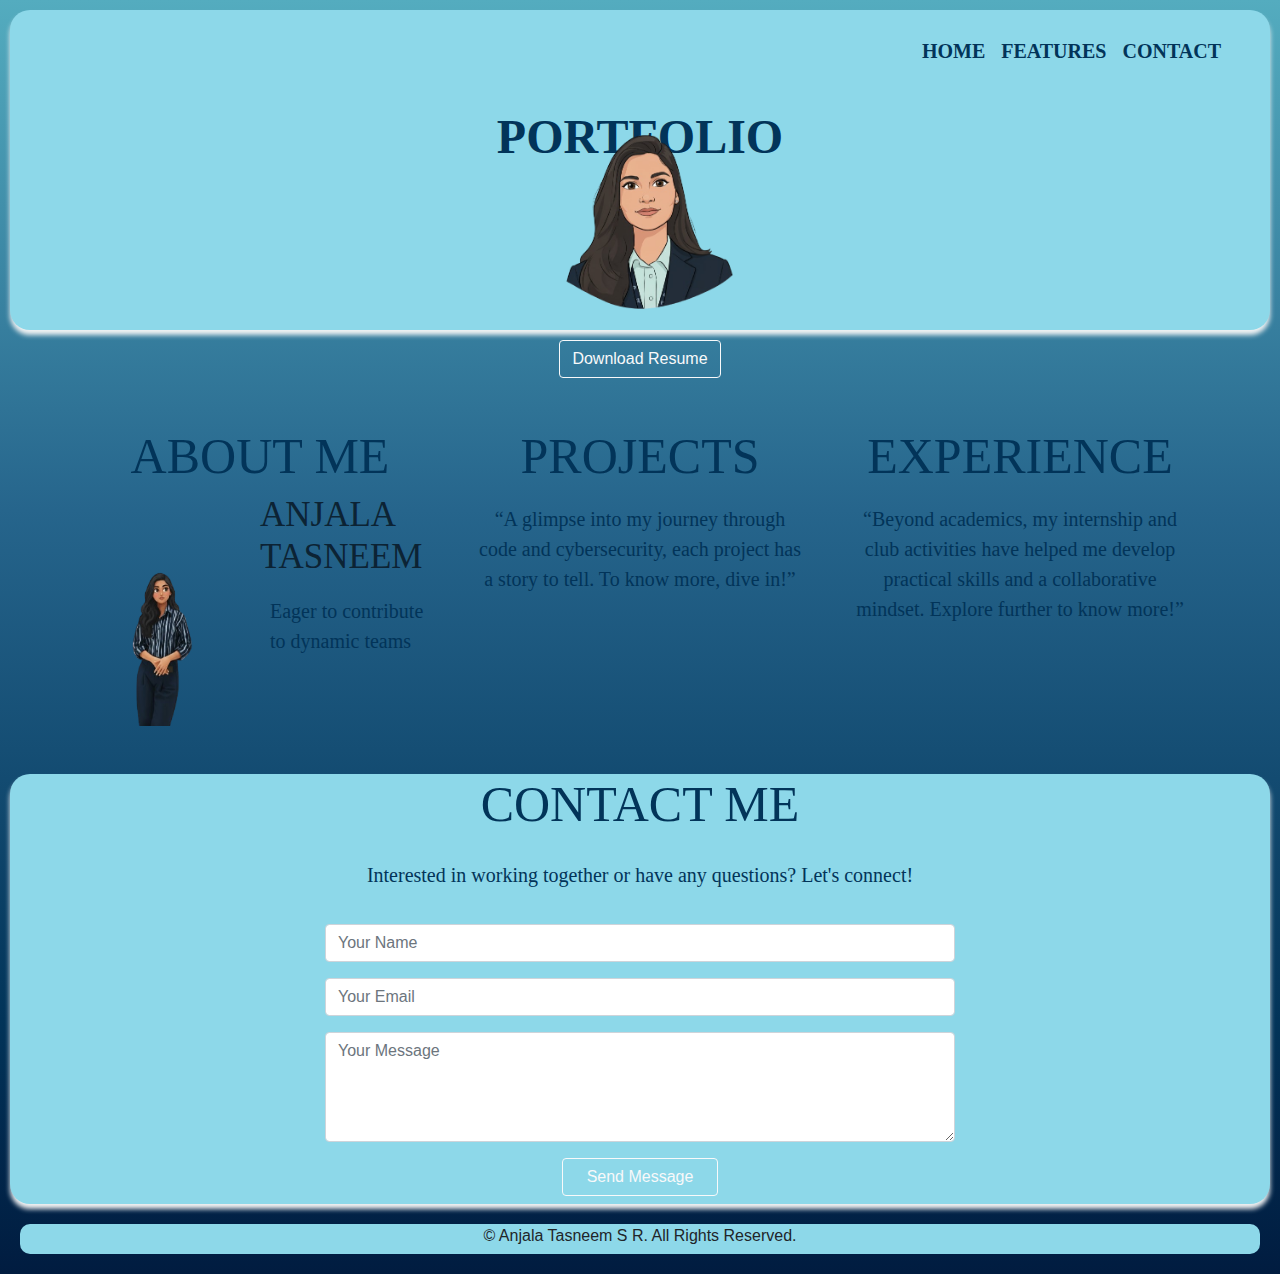
<file: index.html>
<!DOCTYPE html>
<html lang="en">
<head>
    <meta charset="UTF-8">
    <meta name="viewport" content="width=device-width, initial-scale=1.0">
    <link rel="stylesheet" href="css/style.css">
    <link rel="stylesheet" href="https://cdn.jsdelivr.net/npm/bootstrap@4.4.1/dist/css/bootstrap.min.css" integrity="sha384-Vkoo8x4CGsO3+Hhxv8T/Q5PaXtkKtu6ug5TOeNV6gBiFeWPGFN9MuhOf23Q9Ifjh" crossorigin="anonymous">
    <title>Document</title>
</head>
<body>
    <header>
    <div class="top ">
             <!-- navbar -->
              <nav class="navbar navbar-expand-lg bg-transparent">
  <div class="container-fluid">
    <button class="navbar-toggler" type="button" data-bs-toggle="collapse" data-bs-target="#navbarNav" aria-controls="navbarNav" aria-expanded="false" aria-label="Toggle navigation">
      <span class="navbar-toggler-icon"></span>
    </button>
    <div class="collapse navbar-collapse" id="navbarNav">
      <ul class="navbar-nav ">
        <li class="nav-item">
          <a class="nav-link active " aria-current="page" href="#cont">HOME</a>
        </li>
        <li class="nav-item">
          <a class="nav-link" href="#f">FEATURES</a>
        </li>
        <li class="nav-item ">
          <a class="nav-link" href="#contact" >CONTACT</a>
        </li>
      </ul>
    </div>
  </div>
</nav>
<!-- image above text -->
<div class="container" id ="cont"> 
  <img src="image/profile.png" class="portrait" alt="Portrait">
  <h1 class="title">PORTFOLIO</h1>
</div>
</div>
 <div class="container text-center" id="cont">
      <a
        href="https://drive.google.com/file/d/1YJwx6gR1N3AQrS-cBKFmxNYqVz8BIVEZ/view?usp=sharing"
        class="btn btn-outline-light download-btn"
        download
      >
        <i class="fas fa-download"></i> Download Resume
      </a>
</header>
    <main>
     <div class="container my-5">
    <div class="main-box" id="f">
      <div class="row">
        <!-- ABOUT ME -->
        <div class="col-12 col-md-4 mb-4 mb-md-0">
          <div class="cnt text-center text-md-left">
            <h1>ABOUT ME</h1>
            <div class="text">
              <h3>ANJALA TASNEEM</h3>
              <p>
                Eager to contribute to dynamic teams 
              </p>
            </div>
            <div class="img text-center">
              <img src="image/about-img.png" alt="about me image" />
            </div>
          </div>
        </div>

        <!-- PROJECTS -->
        <div class="col-12 col-md-4 mb-4 mb-md-0">
          <a href="html/project.html">
            <div class="cnt text-center h-100">
              <h1>PROJECTS</h1>
              <p>
                “A glimpse into my journey through code and cybersecurity, each
                project has a story to tell. To know more, dive in!”
              </p>
            </div>
          </a>
        </div>

        <!-- EXPERIENCE -->
        <div class="col-12 col-md-4">
          <a href="html/experience.html">
            <div class="cnt text-center h-100">
              <h1>EXPERIENCE</h1>
              <p>
                “Beyond academics, my internship and club activities have helped
                me develop practical skills and a collaborative mindset. Explore
                further to know more!”
              </p>
            </div>
          </a>
        </div>
      </div>
    </div>
  </div>
      <!-- contact -->
     
          <section id="contact" class=" text-center">
    <div class="cont">
      <h2 class="section-title">CONTACT ME</h2>
      <p class="mt-3">Interested in working together or have any questions? Let's connect!</p>
      <form class="mt-4 mx-auto w-50">
        <input type="text" class="form-control mb-3" placeholder="Your Name">
        <input type="email" class="form-control mb-3" placeholder="Your Email">
        <textarea class="form-control mb-3" rows="4" placeholder="Your Message"></textarea>
        <button class="btn btn-outline-light px-4">Send Message</button>
      </form>
    </div>
  </section>

      
      <!-- footer content -->
      <footer class="futer text-center">
          &copy; <span id="year"></span> Anjala Tasneem S R. All Rights Reserved.
      </footer>
    </main>


   
<script src="https://code.jquery.com/jquery-3.4.1.slim.min.js" integrity="sha384-J6qa4849blE2+poT4WnyKhv5vZF5SrPo0iEjwBvKU7imGFAV0wwj1yYfoRSJoZ+n" crossorigin="anonymous"></script>
<script src="https://cdn.jsdelivr.net/npm/popper.js@1.16.0/dist/umd/popper.min.js" integrity="sha384-Q6E9RHvbIyZFJoft+2mJbHaEWldlvI9IOYy5n3zV9zzTtmI3UksdQRVvoxMfooAo" crossorigin="anonymous"></script>
<script src="https://cdn.jsdelivr.net/npm/bootstrap@4.4.1/dist/js/bootstrap.min.js" integrity="sha384-wfSDF2E50Y2D1uUdj0O3uMBJnjuUD4Ih7YwaYd1iqfktj0Uod8GCExl3Og8ifwB6" crossorigin="anonymous"></script>
</body>

</html>
</file>
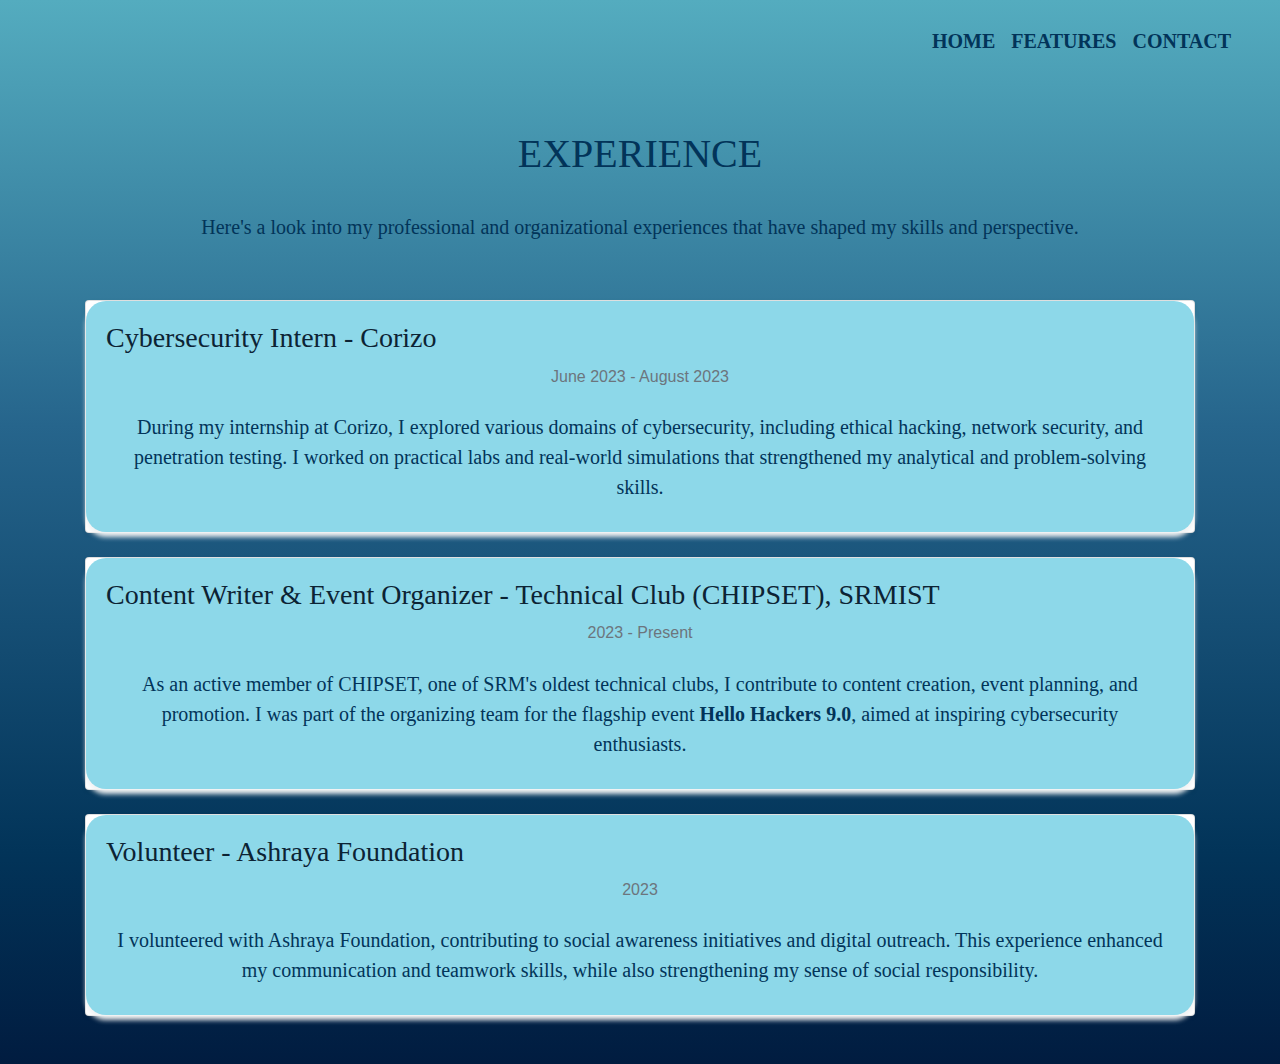
<file: html/experience.html>
<!DOCTYPE html>
<html lang="en">
<head>
    <meta charset="UTF-8">
    <meta name="viewport" content="width=device-width, initial-scale=1.0">
    <title>Experience</title>
    <link rel="stylesheet" href="../css/style.css">
    <link rel="stylesheet" href="https://cdn.jsdelivr.net/npm/bootstrap@4.4.1/dist/css/bootstrap.min.css" integrity="sha384-Vkoo8x4CGsO3+Hhxv8T/Q5PaXtkKtu6ug5TOeNV6gBiFeWPGFN9MuhOf23Q9Ifjh" crossorigin="anonymous">
</head>
<body>

<header>
  <nav class="navbar navbar-expand-lg bg-transparent">
    <div class="container-fluid">
      <button class="navbar-toggler" type="button" data-bs-toggle="collapse" data-bs-target="#navbarNav" 
      aria-controls="navbarNav" aria-expanded="false" aria-label="Toggle navigation">
        <span class="navbar-toggler-icon"></span>
      </button>
      <div class="collapse navbar-collapse" id="navbarNav">
        <ul class="navbar-nav ml-auto">
          <li class="nav-item"><a class="nav-link" href="index.html#cont">HOME</a></li>
          <li class="nav-item"><a class="nav-link" href="index.html#grid1">FEATURES</a></li>
          <li class="nav-item"><a class="nav-link" href="index.html#contact">CONTACT</a></li>
        </ul>
      </div>
    </div>
  </nav>
</header>

<main class="container mt-5 mb-5">
  <h1 class="text-center mb-4">EXPERIENCE</h1>
  <p class="text-center mb-5">Here's a look into my professional and organizational experiences that have shaped my skills and perspective.</p>

  <!-- Internship Experience -->
  <div class="card mb-4 shadow-sm">
    <div class="card-body">
      <h3 class="card-title">Cybersecurity Intern - Corizo</h3>
      <h6 class="text-muted">June 2023 - August 2023</h6>
      <p class="card-text mt-3">
        During my internship at Corizo, I explored various domains of cybersecurity, including ethical hacking, network security, 
        and penetration testing. I worked on practical labs and real-world simulations that strengthened my analytical and problem-solving skills.
      </p>
    </div>
  </div>

  <!-- Club / Organizational Experience -->
  <div class="card mb-4 shadow-sm">
    <div class="card-body">
      <h3 class="card-title">Content Writer & Event Organizer - Technical Club (CHIPSET), SRMIST</h3>
      <h6 class="text-muted">2023 - Present</h6>
      <p class="card-text mt-3">
        As an active member of CHIPSET, one of SRM's oldest technical clubs, I contribute to content creation, event planning, and promotion.
        I was part of the organizing team for the flagship event <strong>Hello Hackers 9.0</strong>, aimed at inspiring cybersecurity enthusiasts.
      </p>
    </div>
  </div>

  <!-- NGO Experience -->
  <div class="card mb-4 shadow-sm">
    <div class="card-body">
      <h3 class="card-title">Volunteer - Ashraya Foundation</h3>
      <h6 class="text-muted">2023</h6>
      <p class="card-text mt-3">
        I volunteered with Ashraya Foundation, contributing to social awareness initiatives and digital outreach. 
        This experience enhanced my communication and teamwork skills, while also strengthening my sense of social responsibility.
      </p>
    </div>
  </div>
</main>
<script src="https://code.jquery.com/jquery-3.4.1.slim.min.js" integrity="sha384-J6qa4849blE2+poT4WnyKhv5vZF5SrPo0iEjwBvKU7imGFAV0wwj1yYfoRSJoZ+n" crossorigin="anonymous"></script>
<script src="https://cdn.jsdelivr.net/npm/popper.js@1.16.0/dist/umd/popper.min.js" integrity="sha384-Q6E9RHvbIyZFJoft+2mJbHaEWldlvI9IOYy5n3zV9zzTtmI3UksdQRVvoxMfooAo" crossorigin="anonymous"></script>
<script src="https://cdn.jsdelivr.net/npm/bootstrap@4.4.1/dist/js/bootstrap.min.js" integrity="sha384-wfSDF2E50Y2D1uUdj0O3uMBJnjuUD4Ih7YwaYd1iqfktj0Uod8GCExl3Og8ifwB6" crossorigin="anonymous"></script>
</body>
</html>
</file>
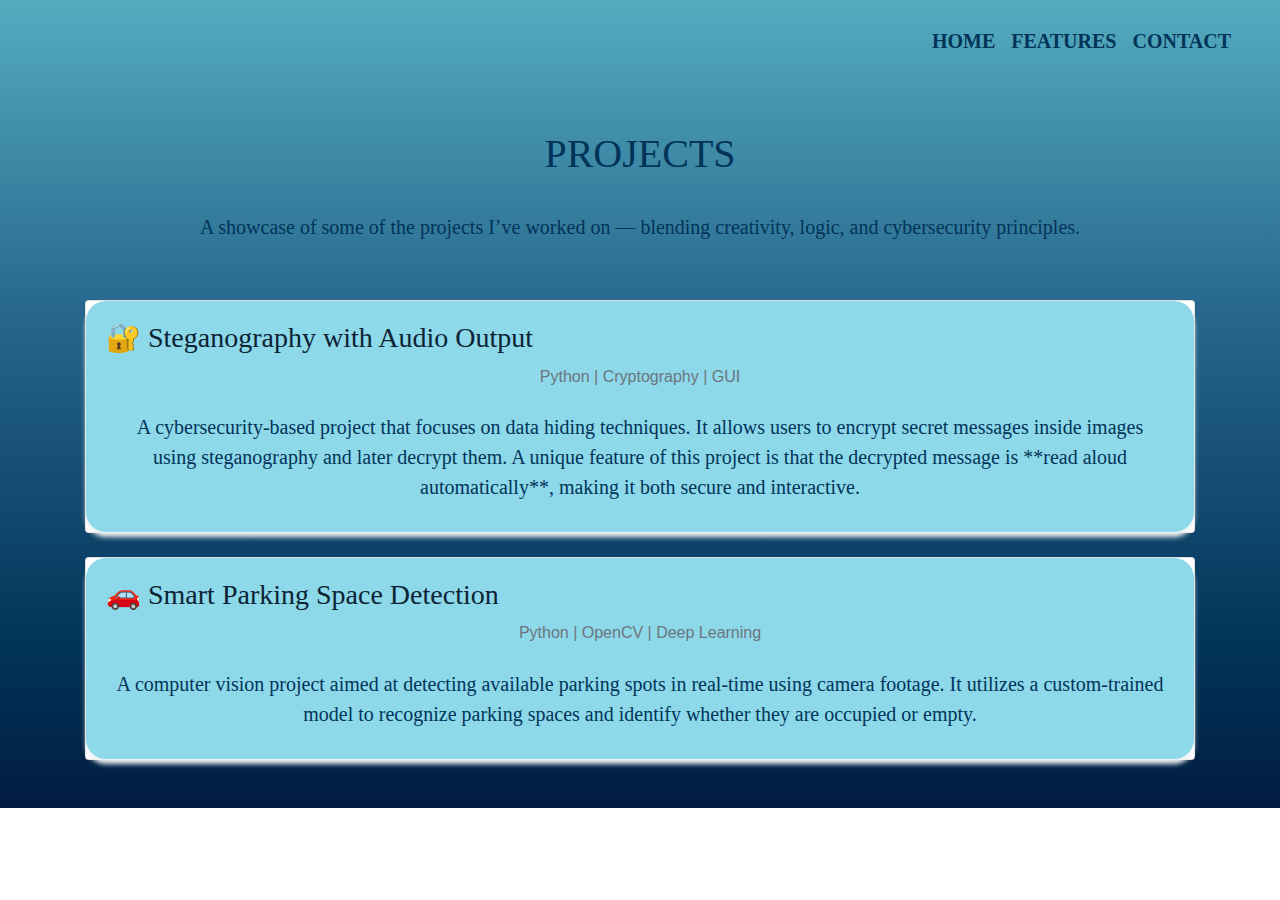
<file: html/project.html>
<!DOCTYPE html>
<html lang="en">
<head>
  <meta charset="UTF-8">
  <meta name="viewport" content="width=device-width, initial-scale=1.0">
  <title>Projects | Anjala Tasneem</title>
  <link rel="stylesheet" href="../css/style.css">
  <link rel="stylesheet" href="https://cdn.jsdelivr.net/npm/bootstrap@4.4.1/dist/css/bootstrap.min.css"
    integrity="sha384-Vkoo8x4CGsO3+Hhxv8T/Q5PaXtkKtu6ug5TOeNV6gBiFeWPGFN9MuhOf23Q9Ifjh" crossorigin="anonymous">
</head>
<body>

<header>
  <nav class="navbar navbar-expand-lg bg-transparent">
    <div class="container-fluid">
      <button class="navbar-toggler" type="button" data-bs-toggle="collapse" data-bs-target="#navbarNav"
        aria-controls="navbarNav" aria-expanded="false" aria-label="Toggle navigation">
        <span class="navbar-toggler-icon"></span>
      </button>
      <div class="collapse navbar-collapse" id="navbarNav">
        <ul class="navbar-nav ml-auto">
          <li class="nav-item"><a class="nav-link" href="index.html#cont">HOME</a></li>
          <li class="nav-item"><a class="nav-link" href="index.html#grid1">FEATURES</a></li>
          <li class="nav-item"><a class="nav-link" href="index.html#contact">CONTACT</a></li>
        </ul>
      </div>
    </div>
  </nav>
</header>

<main class="container mt-5 mb-5">
  <h1 class="text-center mb-4">PROJECTS</h1>
  <p class="text-center mb-5">A showcase of some of the projects I’ve worked on — blending creativity, logic, and cybersecurity principles.</p>

  <!-- Project 1 -->
  <div class="card mb-4 shadow-sm">
    <div class="card-body">
      <h3 class="card-title">🔐 Steganography with Audio Output</h3>
      <h6 class="text-muted">Python | Cryptography | GUI</h6>
      <p class="card-text mt-3">
        A cybersecurity-based project that focuses on data hiding techniques. 
        It allows users to encrypt secret messages inside images using steganography and later decrypt them. 
        A unique feature of this project is that the decrypted message is **read aloud automatically**, 
        making it both secure and interactive.
      </p>
    </div>
  </div>

  <!-- Project 2 -->
  <div class="card mb-4 shadow-sm">
    <div class="card-body">
      <h3 class="card-title">🚗 Smart Parking Space Detection</h3>
      <h6 class="text-muted">Python | OpenCV | Deep Learning</h6>
      <p class="card-text mt-3">
        A computer vision project aimed at detecting available parking spots in real-time using camera footage. 
        It utilizes a custom-trained model to recognize parking spaces and identify whether they are occupied or empty.
      </p>
    </div>
  </div>
</main>



<script src="https://code.jquery.com/jquery-3.4.1.slim.min.js" 
integrity="sha384-J6qa4849blE2+poT4WnyKhv5vZF5SrPo0iEjwBvKU7imGFAV0wwj1yYfoRSJoZ+n" 
crossorigin="anonymous"></script>
<script src="https://cdn.jsdelivr.net/npm/popper.js@1.16.0/dist/umd/popper.min.js" 
integrity="sha384-Q6E9RHvbIyZFJoft+2mJbHaEWldlvI9IOYy5n3zV9zzTtmI3UksdQRVvoxMfooAo" 
crossorigin="anonymous"></script>
<script src="https://cdn.jsdelivr.net/npm/bootstrap@4.4.1/dist/js/bootstrap.min.js" 
integrity="sha384-wfSDF2E50Y2D1uUdj0O3uMBJnjuUD4Ih7YwaYd1iqfktj0Uod8GCExl3Og8ifwB6" 
crossorigin="anonymous"></script>

</body>
</html>
</file>
<file: css/style.css>
/* header content */
body{
  background: linear-gradient(180deg, #54ACBF 0%, #26658C 40%, #023459 80%, #011C40 100%);
    background-repeat: no-repeat;
    width: 100%;
    height: auto;
   margin: 0;
    padding: 0%; 
}
.top{
    height: 320px;
    margin: 10px;
    background-color:#8dd8e9;
    border-radius: 20px;
     box-shadow: 0px 5px 5px #f1f3f4;
    z-index: 0;
}

#navbarNav{
    justify-content: end;
}
.navbar-nav .nav-link{
    color: #023459;
    font-weight: bolder;
    font-family:cursive;
}
/* image above text */
.container {
  position: relative;
  width: auto;
  text-align: center;
 
}

.title {
  font-size: 180px;
  color: #023459;
    font-weight: 800px;
    font-size: 250px;
    font-family: fantasy;
    z-index: 1;
}

.portrait {
  position:absolute;
  top: 16%;
  left: 50%;
  transform: translateX(-50%);
  width: 280px;
  z-index: 3;
}
/* grid for different content*/
.grid {
  display: grid;
  grid-template-columns: repeat(3, 1fr);
  gap: 20px;
  padding: 20px;
  z-index: 4;
  
.cnt{
    background-color: #8dd8e9;
    border-radius: 20px;
    height: 310px;
    box-shadow: 0px 5px 5px #eef0f1;
    transition: all 0.3s ease-in-out;
    text-decoration: none;
}
}
.cnt h1,.cont h2{
    color: #023459;
    font-weight: 200px;
    font-size: 50px;
    font-family: fantasy;
    text-align: center;
    text-decoration: none;
}
.cnt h3,h3{
    color: #0c2334;
    font-weight: 50px;
    font-size: 35px;
    font-family:fantasy;
    text-align:left;
    text-decoration: none;
}
.cnt p,.cont p,p,ul{
    color: #023459;
    font-weight: 20px;
    font-size: 20px;
    font-family:cursive;
    justify-content: end;
    padding: 10px;
    text-decoration: none;
}
 .pic{
    width: 100%;
    height: auto;
    border-radius: 20px;
}
.text{
    width: 50%;
    height: 232px;
 border-radius: 20px;
 float: right;
 
} 
.img{
   width: 50%;
 height: 232px;
  border-radius: 20px;
  
 
}
.img img{
    width: 100%;
    height: 100%;
    padding-right: 20px;
    border-radius: 20px;
} 
.cont{
    height: 430px;
    background-color:#8dd8e9;
    border-radius: 20px;
   box-shadow: 0px 5px 5px #f1f3f4;
   margin: 10px;
}
.futer{
  
    background-color:#8dd8e9;
    border-radius: 10px;
      height: 30px;
      margin: 20px;
      width: auto;
}
.cnt:hover{
  background-color:#3daec8;
  box-shadow: 0px 8px 35px #2890c5;
}
h1{
   color: #023459;
    font-weight: 200px;
    font-size: 50px;
    font-family: fantasy;
    text-align: center;
    text-decoration: none;
}
.card-body{
    background-color:#8dd8e9;
    border-radius: 20px;
     box-shadow: 0px 5px 5px #f1f3f4;
    z-index: 0;
}
.portrait {
  max-width: 200px;
  height: auto;
}
.title {
  font-size: 3rem;       
  font-weight: bold;
  margin-top: 1rem;
}
</file>
